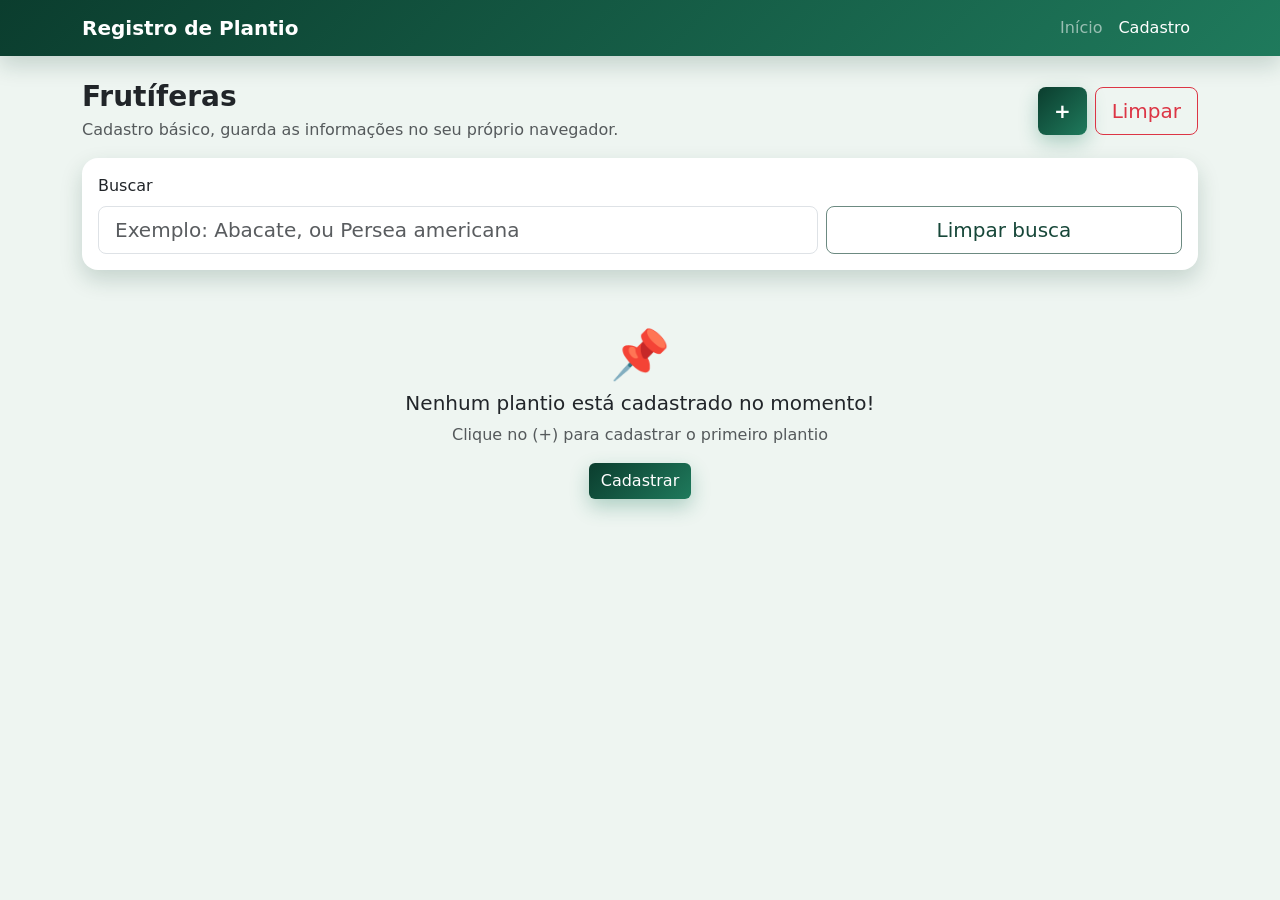
<file: combootstrap/app.html>
<!doctype html>
<html lang="pt-BR">
<head>
  <meta charset="utf-8">
  <meta name="viewport" content="width=device-width, initial-scale=1">
  <title>Registro de Plantio - Frutífera</title>

  <link href="https://cdn.jsdelivr.net/npm/bootstrap@5.3.3/dist/css/bootstrap.min.css" rel="stylesheet">
  <link rel="stylesheet" href="assets/css/style.css">
  <link rel="icon" type="image/png" href="https://static.thenounproject.com/png/79358-512.png">
</head>
<body class="bg-page">

  <nav class="navbar navbar-expand-lg navbar-dark bg-brand shadow-sm">
    <div class="container">
      <a class="navbar-brand fw-semibold" href="index.html">Registro de Plantio</a>
      <button class="navbar-toggler" type="button" data-bs-toggle="collapse" data-bs-target="#nav">
        <span class="navbar-toggler-icon"></span>
      </button>
      <div class="collapse navbar-collapse" id="nav">
        <ul class="navbar-nav ms-auto">
          <li class="nav-item"><a class="nav-link" href="index.html">Início</a></li>
          <li class="nav-item"><a class="nav-link active" href="app.html">Cadastro</a></li>
        </ul>
      </div>
    </div>
  </nav>

  <main class="container py-4">
    <div class="d-flex flex-column flex-md-row justify-content-between align-items-md-center gap-3 mb-3">
      <div>
        <h1 class="h3 fw-bold mb-1">Frutíferas</h1>
        <p class="text-muted mb-0">Cadastro básico, guarda as informações no seu próprio  navegador.</p>
      </div>

      <div class="d-flex gap-2">
        <button class="btn btn-brand btn-lg px-3" type="button" data-bs-toggle="modal" data-bs-target="#modalCadastro" title="Cadastrar">
          <span class="fw-bold">+</span>
        </button>
        <button id="btnLimparTudo" class="btn btn-outline-danger btn-lg" type="button">Limpar</button>
      </div>
    </div>

    <div class="card border-0 shadow-sm mb-4">
      <div class="card-body">
        <div class="row g-2 align-items-end">
          <div class="col-md-8">
            <label for="searchInput" class="form-label">Buscar</label>
            <input id="searchInput" class="form-control form-control-lg" placeholder="Exemplo: Abacate, ou Persea americana">
          </div>
          <div class="col-md-4">
            <button id="btnLimparBusca" class="btn btn-outline-brand btn-lg w-100" type="button">Limpar busca</button>
          </div>
        </div>
      </div>
    </div>

    <div id="cardsContainer" class="row g-3"></div>

    <div id="emptyState" class="text-center py-5 d-none">
      <div class="display-5">📌</div>
      <h2 class="h5 mt-2">Nenhum plantio está cadastrado no momento!</h2>
      <p class="text-muted">Clique no (+) para cadastrar o primeiro plantio</p>
      <button class="btn btn-brand" type="button" data-bs-toggle="modal" data-bs-target="#modalCadastro">Cadastrar</button>
    </div>
  </main>

  <!-- Modal -->
  <div class="modal fade" id="modalCadastro" tabindex="-1" aria-labelledby="modalCadastroLabel" aria-hidden="true">
    <div class="modal-dialog modal-lg modal-dialog-centered">
      <div class="modal-content">
        <div class="modal-header">
          <h5 class="modal-title fw-bold" id="modalCadastroLabel">Cadastrar frutífera</h5>
          <button type="button" class="btn-close" data-bs-dismiss="modal" aria-label="Fechar"></button>
        </div>

        <form id="formCadastro">
          <div class="modal-body">
            <div id="formAlert" class="alert alert-danger d-none" role="alert"></div>

            <div class="row g-3">
              <div class="col-md-6">
                <label class="form-label" for="nomePopular">Nome popular</label>
                <input id="nomePopular" class="form-control form-control-lg" placeholder="Exemplo: Uva" required>
              </div>

              <div class="col-md-6">
                <label class="form-label" for="nomeCientifico">Nome científico</label>
                <input id="nomeCientifico" class="form-control form-control-lg" placeholder="Ex.: Vitis vinifera" required>
              </div>

              <div class="col-md-6">
                <label class="form-label" for="producaoMedia">Produção média por safra (Kg)</label>
                <input id="producaoMedia" class="form-control form-control-lg" type="number" min="0" step="0.01" placeholder="Ex.: 120.5" required>
              </div>

              <div class="col-md-6">
                <label class="form-label" for="dataPlantio">Data do plantio (Dia/Mês/Ano)</label>
               <input id="dataPlantio" type="date" class="form-control form-control-lg" required>
              </div>
            </div>
          </div>

          <div class="modal-footer">
            <button type="button" class="btn btn-outline-secondary" data-bs-dismiss="modal">Cancelar</button>
            <button type="submit" class="btn btn-brand">Salvar</button>
          </div>
        </form>
      </div>
    </div>
  </div>

  <!-- Toast -->
  <div class="toast-container position-fixed bottom-0 end-0 p-3">
    <div id="appToast" class="toast align-items-center" role="alert" aria-live="assertive" aria-atomic="true">
      <div class="d-flex">
        <div id="toastBody" class="toast-body">Ok.</div>
        <button type="button" class="btn-close me-2 m-auto" data-bs-dismiss="toast" aria-label="Fechar"></button>
      </div>
    </div>
  </div>

  <script src="https://cdn.jsdelivr.net/npm/bootstrap@5.3.3/dist/js/bootstrap.bundle.min.js"></script>
  <script src="assets/js/app.js"></script>
</body>
</html>
</file>
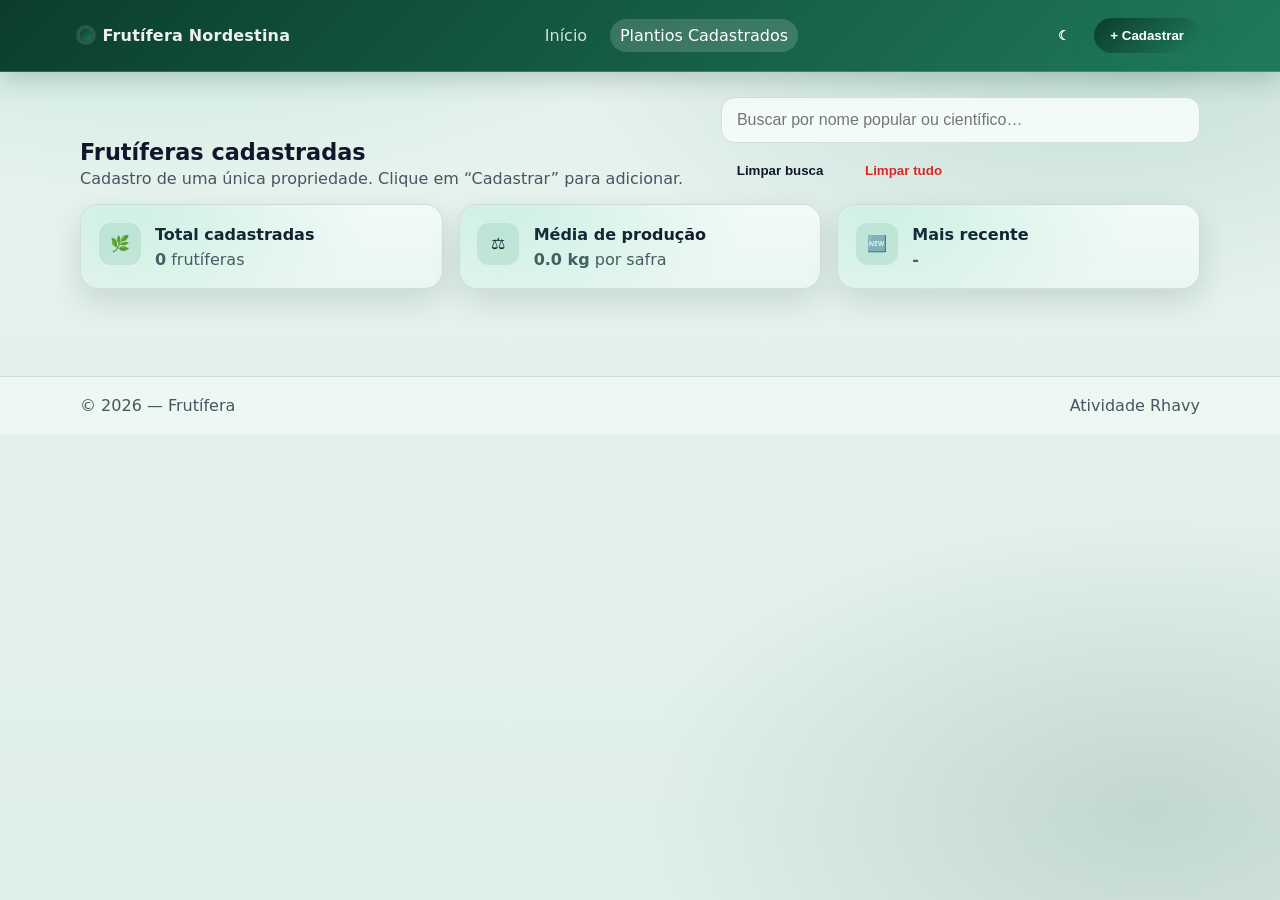
<file: sembootstrap/app.html>
<!doctype html>
<html lang="pt-BR">
<head>
  <meta charset="utf-8" />
  <meta name="viewport" content="width=device-width, initial-scale=1" />
  <title>Frutífera Nordestina — Cadastro</title>
  <link rel="icon" type="image/svg+xml" href="favicon.svg">
  <link rel="stylesheet" href="assets/css/style.css" />
</head>
<body>
  <header class="nav">
    <div class="container nav-inner">
      <a class="brand" href="index.html">
        <span class="brand-dot"></span>
        Frutífera Nordestina
      </a>

      <nav class="nav-links" aria-label="Navegação">
        <a href="index.html">Início</a>
        <a class="active" href="app.html">Plantios Cadastrados</a>
      </nav>

      <div class="actions">
        <button id="themeToggle" class="btn btn-ghost icon-btn" type="button" aria-pressed="false" title="Alternar modo escuro">☾</button>
        <button id="btnAdd" class="btn btn-primary" type="button">+ Cadastrar</button>
      </div>
    </div>
  </header>

  <main class="container">
    <section class="section">
      <div class="toolbar">
        <div>
          <h1>Frutíferas cadastradas</h1>
          <p class="sub">Cadastro de uma única propriedade. Clique em “Cadastrar” para adicionar.</p>
        </div>

        <div class="searchbar">
          <input id="searchInput" class="input" type="text" placeholder="Buscar por nome popular ou científico…">
          <button id="btnLimparBusca" class="btn btn-ghost" type="button">Limpar busca</button>
          <button id="btnLimparTudo" class="btn btn-danger" type="button">Limpar tudo</button>
        </div>
      </div>

      <div class="section" style="padding-top:1rem;">
        <div class="grid-3">
          <div class="card pad">
            <div class="kpi">
              <div class="kicon">🌿</div>
              <div>
                <h3>Total cadastradas</h3>
                <p><strong id="kpiTotal">0</strong> frutíferas</p>
              </div>
            </div>
          </div>

          <div class="card pad">
            <div class="kpi">
              <div class="kicon">⚖</div>
              <div>
                <h3>Média de produção</h3>
                <p><strong id="kpiMedia">0.0 kg</strong> por safra</p>
              </div>
            </div>
          </div>

          <div class="card pad">
            <div class="kpi">
              <div class="kicon">🆕</div>
              <div>
                <h3>Mais recente</h3>
                <p><strong id="kpiMaisRecente">-</strong></p>
              </div>
            </div>
          </div>
        </div>
      </div>

      <div id="empty" class="empty" style="display:none;">
        <div class="big">📌</div>
        <h2 style="margin:.5rem 0 0;">Nenhuma frutífera cadastrada</h2>
        <p style="margin:.4rem 0 1rem;">Clique em “Cadastrar” para adicionar a primeira.</p>
        <button class="btn btn-primary" type="button" id="btnAdd2">+ Cadastrar</button>
      </div>

      <div id="cards" class="cards" aria-live="polite"></div>
    </section>
  </main>

  <!-- modal de cadastro -->
   <!-- finalizado-->
  <div id="modalCadastro" class="modal" role="dialog" aria-modal="true" aria-labelledby="modalTitle">
    <div class="modal-panel">
      <div class="modal-head">
        <h2 id="modalTitle">Cadastrar frutífera</h2>
        <button id="modalClose" class="modal-close" type="button" aria-label="Fechar">✕</button>
      </div>

      <form id="formCadastro">
        <div class="modal-body">
          <div id="formAlert" class="alert"></div>

          <div class="form-grid">
            <div class="field">
              <label for="nomePopular">Nome popular</label>
              <input id="nomePopular" class="input" type="text" placeholder="Exemplo: Abacate" required>
            </div>

            <div class="field">
              <label for="nomeCientifico">Nome científico</label>
              <input id="nomeCientifico" class="input" type="text" placeholder="Ex.: Persea americana" required>
            </div>

            <div class="field">
              <label for="producaoMedia">Produção média por safra (kg)</label>
              <input id="producaoMedia" class="input" type="number" min="0" step="0.01" placeholder="Ex.: 10.3" required>
            </div>

            <div class="field">
              <label for="dataPlantio">Data do plantio</label>
              <input id="dataPlantio" class="input" type="date" required>
              <div class="hint">O ID é gerado automaticamente com a função <code>Date.now()</code>.</div>
            </div>
          </div>
        </div>

        <div class="modal-foot">
          <button class="btn btn-ghost" type="button" id="btnCancel">Cancelar</button>
          <button class="btn btn-primary" type="submit">Salvar</button>
        </div>
      </form>
    </div>
  </div>

  <!-- toast -->
  <!-- finalizado-->
  <div id="toast" class="toast" role="status" aria-live="polite">
    <div class="trow">
      <div id="toastMsg">Ok.</div>
      <button id="toastClose" type="button" aria-label="Fechar">×</button>
    </div>
  </div>

  <footer class="footer">
    <div class="container" style="display:flex; justify-content:space-between; gap:1rem; flex-wrap:wrap;">
      <span>© 2026 — Frutífera</span>
      <span>Atividade Rhavy</span>
    </div>
  </footer>

  <script src="assets/js/theme.js"></script>
  <script src="assets/js/app.js"></script>
  <script>
    document.addEventListener("DOMContentLoaded", () => {
      const b2 = document.getElementById("btnAdd2");
      const b1 = document.getElementById("btnAdd");
      if(b2 && b1) b2.addEventListener("click", () => b1.click());
    });
  </script>
</body>
</html>
</file>
<file: combootstrap/assets/css/style.css>
:root{
  --brand: #0b3d2e;     
  --brand-2: #1f7a5c;    
  --bg: #eef5f1;        
  --card-radius: 16px;
  --shadow: 0 .6rem 1.4rem rgba(11, 61, 46, .18);
}

.bg-page{
  background: var(--bg);
}

.bg-brand{
  background: linear-gradient(135deg, var(--brand), var(--brand-2));
}

.btn-brand{
  color: #ffffff;
  border: 0;
  background: linear-gradient(135deg, var(--brand), var(--brand-2));
  box-shadow: 0 .5rem 1.2rem rgba(31, 122, 92, .30);
}


.btn-brand:hover{
  filter: brightness(1.05);
}
.btn-brand:active{ transform: translateY(0); }


.btn-outline-brand{
  border-color: rgba(11, 61, 46, .60);
  color: rgba(11, 61, 46, .95);
}

.btn-outline-brand:hover{
  background: rgba(31, 122, 92, .10);
  border-color: rgba(31, 122, 92, .80);
}

.card, .modal-content{
  border-radius: var(--card-radius);
}

.shadow-sm{
  box-shadow: var(--shadow) !important;
}

.carousel-fit{ max-height: 340px; }
.carousel-fit img{ height: 340px; object-fit: cover; }

code{
  background: rgba(31, 122, 92, .12);
}
</file>
<file: sembootstrap/assets/css/style.css>
:root{
  --brand-1:#0b3d2e;
  --brand-2:#1f7a5c;
  --brand-3:#2fbf8f;      

  --bg:#e7f3ee;          
  --bg-2:#dff0e9;         
  --surface:#f2fbf7;    
  --surface-2:#eaf7f1;
  --text:#0f172a;
  --muted:#44565f;
  --border:rgba(15, 23, 42, .12);

  --shadow: 0 12px 30px rgba(11, 61, 46, .14);
  --radius: 18px;

  --ring: 0 0 0 4px rgba(47, 191, 143, .18);

  --container: 1120px;
}


[data-theme="dark"]{
  --bg:#06100c;
  --bg-2:#071a12;
  --surface:#0b2018;
  --surface-2:#0f2a20;
  --text:#e7f3ee;
  --muted:#a8c1b6;
  --border:rgba(231, 243, 238, .14);

  --shadow: 0 16px 44px rgba(0,0,0,.42);
  --ring: 0 0 0 4px rgba(47, 191, 143, .22);
}

*{ box-sizing:border-box; }
html,body{ height:100%; }
body{
  margin:0;
  font-family: ui-sans-serif, system-ui, -apple-system, Segoe UI, Roboto, Helvetica, Arial, "Apple Color Emoji","Segoe UI Emoji";
  background:
    radial-gradient(1100px 520px at 12% -10%, rgba(47,191,143,.22), transparent 55%),
    radial-gradient(900px 520px at 85% 0%, rgba(31,122,92,.20), transparent 60%),
    radial-gradient(900px 520px at 90% 90%, rgba(11,61,46,.14), transparent 58%),
    linear-gradient(180deg, var(--bg), var(--bg-2));
  color: var(--text);
}

a{ color: inherit; text-decoration: none; }
small{ color: var(--muted); }
code{
  background: rgba(31, 122, 92, .12);
  padding: .12rem .35rem;
  border-radius: .5rem;
  font-family: ui-monospace, SFMono-Regular, Menlo, Monaco, Consolas, "Liberation Mono","Courier New", monospace;
}

.container{
  width: min(var(--container), calc(100% - 2rem));
  margin: 0 auto;
}


.nav{
  position: sticky;
  top: 0;
  z-index: 50;
  border-bottom: 1px solid rgba(255,255,255,.18);
  background: linear-gradient(135deg, var(--brand-1), var(--brand-2));
  color: #fff;
  box-shadow: 0 10px 22px rgba(11, 61, 46, .18);
}
[data-theme="dark"] .nav{
  border-bottom: 1px solid rgba(255,255,255,.14);
  background: linear-gradient(135deg, #062016, #0b3d2e);
}

.nav-inner{
  display:flex;
  align-items:center;
  justify-content:space-between;
  padding: .9rem 0;
  gap: 1rem;
}

.brand{
  display:flex;
  align-items:center;
  gap:.65rem;
  font-weight: 750;
  letter-spacing: .2px;
}
.brand-dot{
  width: 12px;
  height: 12px;
  border-radius: 999px;
  background: linear-gradient(135deg, var(--brand-1), var(--brand-2));
  box-shadow: 0 0 0 4px rgba(31,122,92,.12);
}

.nav-links{
  display:flex;
  align-items:center;
  gap: .75rem;
}

.nav-links a{
  padding: .45rem .65rem;
  border-radius: 999px;
  color: var(--muted);
}
.nav-links a.active{
  color: var(--text);
  background: rgba(31,122,92,.10);
}
.nav-links a:hover{
  color: var(--text);
  background: rgba(31,122,92,.08);
}

.actions{
  display:flex;
  align-items:center;
  gap:.6rem;
}


.btn{
  border: 1px solid transparent;
  border-radius: 999px;
  padding: .65rem 1rem;
  font-weight: 650;
  cursor: pointer;
  transition: transform .05s ease, filter .15s ease, background .15s ease, border-color .15s ease;
  user-select: none;
}
.btn:active{ transform: translateY(1px); }

.btn-primary{
  color: #fff;
  background: linear-gradient(135deg, var(--brand-1), var(--brand-2));
  box-shadow: 0 10px 24px rgba(31,122,92,.22);
}
.btn-primary:hover{ filter: brightness(1.04); }

.btn-ghost{
  background: transparent;
  border-color: var(--border);
  color: var(--text);
}
.btn-ghost:hover{ background: rgba(31,122,92,.10); }

.btn-danger{
  background: transparent;
  border-color: rgba(220,38,38,.35);
  color: rgb(220,38,38);
}
.btn-danger:hover{ background: rgba(220,38,38,.10); }

.icon-btn{
  width: 42px;
  height: 42px;
  display:inline-flex;
  align-items:center;
  justify-content:center;
  padding:0;
}


.hero{ padding: 2.2rem 0 1.4rem; }
.hero-grid{
  display:grid;
  grid-template-columns: 1.2fr 1fr;
  gap: 1.4rem;
  align-items:center;
}
@media (max-width: 900px){
  .hero-grid{ grid-template-columns: 1fr; }
}

.h1{
  font-size: clamp(1.7rem, 3vw, 2.6rem);
  margin: 0 0 .6rem;
  letter-spacing: -0.3px;
}
.lead{
  margin: 0 0 1.2rem;
  color: var(--muted);
  line-height: 1.5;
  font-size: 1.05rem;
}
.pills{
  display:flex;
  flex-wrap: wrap;
  gap:.5rem;
  margin-top: .8rem;
}
.pill{
  border: 1px solid var(--border);
  background: rgba(255,255,255,.55);
  padding: .35rem .6rem;
  border-radius: 999px;
  color: var(--muted);
  font-size: .85rem;
}
[data-theme="dark"] .pill{ background: rgba(0,0,0,.18); }


.card::before{
  content:"";
  position:absolute;
  inset:-1px;
  background: radial-gradient(420px 220px at 12% 0%, rgba(47,191,143,.18), transparent 60%);
  pointer-events:none;
}
[data-theme="dark"] .card::before{
  background: radial-gradient(420px 220px at 12% 0%, rgba(47,191,143,.12), transparent 60%);
}

.card{
  border: 1px solid var(--border);
  background: linear-gradient(180deg, var(--surface), var(--surface-2));
  position: relative;
  overflow: hidden;
  border-radius: var(--radius);
  box-shadow: var(--shadow);
}
.card.pad{ padding: 1.1rem; }
.card.clean{ box-shadow: 0 10px 22px rgba(0,0,0,.12); backdrop-filter: blur(6px); }

.section{ padding: 1.6rem 0; }
.section-title{
  display:flex;
  align-items:baseline;
  justify-content:space-between;
  gap:1rem;
  margin-bottom: .9rem;
}
.section-title h2{ margin:0; font-size: 1.25rem; }
.section-title p{ margin:0; color: var(--muted); }

.grid-3{
  display:grid;
  grid-template-columns: repeat(3, 1fr);
  gap: 1rem;
}
@media (max-width: 900px){
  .grid-3{ grid-template-columns: 1fr; }
}

.kpi{
  display:flex;
  gap: .9rem;
  align-items:flex-start;
}
.kpi .kicon{
  width: 42px;
  height: 42px;
  border-radius: 12px;
  background: rgba(31,122,92,.12);
  display:flex;
  align-items:center;
  justify-content:center;
  flex: 0 0 auto;
}
.kpi h3{ margin:.1rem 0 .25rem; font-size: 1rem; }
.kpi p{ margin:0; color: var(--muted); line-height: 1.45; }


.carousel{
  position: relative;
  overflow: hidden;
  border-radius: var(--radius);
  border: 1px solid var(--border);
}
.carousel-track{
  display:flex;
  transition: transform .5s ease;
}
.slide{ min-width: 100%; position: relative; }
.slide img{ width:100%; height: clamp(240px, 34vw, 360px); object-fit: cover; display:block; }
.slide .cap{
  position:absolute;
  left: 14px; bottom: 14px; right: 14px;
  padding: .9rem 1rem;
  border-radius: 14px;
  background: rgba(0,0,0,.38);
  color: #fff;
}
.slide .cap h3{ margin:0 0 .2rem; font-size: 1.02rem; }
.slide .cap p{ margin:0; opacity:.92; }

.carousel-controls{
  position:absolute;
  inset: 0;
  display:flex;
  align-items:center;
  justify-content:space-between;
  padding: 0 .6rem;
  pointer-events:none;
}
.carousel-controls button{
  pointer-events:auto;
  border: 1px solid rgba(255,255,255,.35);
  background: rgba(0,0,0,.25);
  color: #fff;
  width: 42px;
  height: 42px;
  border-radius: 999px;
  cursor:pointer;
}
.carousel-dots{
  position:absolute;
  left: 0; right: 0; bottom: 10px;
  display:flex;
  justify-content:center;
  gap: 8px;
}
.carousel-dots button{
  width: 9px; height: 9px;
  border-radius: 999px;
  border: 0;
  background: rgba(255,255,255,.55);
  cursor:pointer;
}
.carousel-dots button.active{ background: #fff; }


.toolbar{
  display:flex;
  flex-wrap: wrap;
  align-items: flex-end;
  justify-content: space-between;
  gap: 1rem;
}
.toolbar h1{ margin: 0 0 .25rem; font-size: 1.4rem; }
.toolbar .sub{ margin: 0; color: var(--muted); }

.searchbar{
  display:flex;
  gap:.6rem;
  align-items:center;
  flex-wrap: wrap;
}
.input{
  width: min(520px, 100%);
  border: 1px solid var(--border);
  background: var(--surface);
  color: var(--text);
  border-radius: 14px;
  padding: .8rem .95rem;
  font-size: 1rem;
}
.input:focus{
  outline: none;
  box-shadow: var(--ring);
  border-color: rgba(31,122,92,.55);
}

.cards{
  display:grid;
  grid-template-columns: repeat(3, 1fr);
  gap: 1rem;
  margin-top: 1rem;
  align-items: stretch;
}
@media (max-width: 1000px){ .cards{ grid-template-columns: repeat(2, 1fr); } }
@media (max-width: 650px){ .cards{ grid-template-columns: 1fr; } }

.plant-card .head{ display:flex; justify-content:space-between; gap:.75rem; }
.plant-card h3{ margin: 0; font-size: 1.05rem; }
.plant-card .sci{ margin: .25rem 0 0; color: var(--muted); font-size: .9rem; }
.badge{
  border: 1px solid var(--border);
  padding: .25rem .55rem;
  border-radius: 999px;
  color: var(--muted);
  font-size: .78rem;
  background: rgba(31,122,92,.08);
}
.rows{
  margin-top: .9rem;
  border-top: 1px dashed var(--border);
  padding-top: .8rem;
  display:grid;
  gap: .55rem;
}
.row{
  display:flex;
  align-items:center;
  justify-content:space-between;
  gap: 1rem;
  color: var(--muted);
  font-size: .95rem;
}
.row strong{ color: var(--text); font-weight: 700; }

.card-footer{ margin-top: .95rem; display:flex; gap:.6rem; }


.empty{
  text-align:center;
  padding: 2.2rem 0;
  color: var(--muted);
}
.empty .big{ font-size: 2.2rem; }


.modal{
  position: fixed;
  inset: 0;
  display:none;
  align-items:center;
  justify-content:center;
  padding: 1.2rem;
  background: rgba(0,0,0,.45);
  z-index: 100;
}
.modal.open{ display:flex; }
.modal-panel{
  width: min(820px, 100%);
  border-radius: 18px;
  border: 1px solid var(--border);
  background: var(--surface);
  box-shadow: var(--shadow);
  overflow: hidden;
}
.modal-head{
  display:flex;
  align-items:center;
  justify-content:space-between;
  padding: 1rem 1.1rem;
  border-bottom: 1px solid var(--border);
}
.modal-head h2{ margin:0; font-size: 1.1rem; }
.modal-body{ padding: 1.1rem; }
.modal-foot{
  padding: 1rem 1.1rem;
  border-top: 1px solid var(--border);
  display:flex;
  justify-content:flex-end;
  gap: .6rem;
}
.form-grid{
  display:grid;
  grid-template-columns: repeat(2, 1fr);
  gap: 1rem;
}
@media (max-width: 700px){ .form-grid{ grid-template-columns: 1fr; } }

.field label{ display:block; font-weight: 650; margin-bottom: .35rem; }
.field .hint{ margin-top: .35rem; color: var(--muted); font-size: .88rem; }

.alert{
  display:none;
  border: 1px solid rgba(220,38,38,.35);
  background: rgba(220,38,38,.10);
  color: rgb(220,38,38);
  padding: .8rem .9rem;
  border-radius: 14px;
  margin-bottom: .9rem;
}
.alert.show{ display:block; }

.modal-close{
  border: 1px solid var(--border);
  background: transparent;
  color: var(--text);
  border-radius: 12px;
  width: 40px; height: 40px;
  cursor:pointer;
}
.modal-close:hover{ background: rgba(31,122,92,.08); }


.toast{
  position: fixed;
  right: 16px;
  bottom: 16px;
  min-width: 220px;
  max-width: 360px;
  border: 1px solid var(--border);
  background: var(--surface);
  color: var(--text);
  border-radius: 14px;
  padding: .75rem .9rem;
  box-shadow: var(--shadow);
  display:none;
  z-index: 120;
}
.toast.show{ display:block; }
.toast .trow{
  display:flex;
  justify-content:space-between;
  gap: .8rem;
  align-items:flex-start;
}
.toast button{
  border: 0;
  background: transparent;
  cursor:pointer;
  color: var(--muted);
  font-size: 1.1rem;
  line-height: 1;
}
.toast button:hover{ color: var(--text); }


.footer{
  border-top: 1px solid var(--border);
  padding: 1.2rem 0;
  margin-top: 1.2rem;
  color: var(--muted);
  background: rgba(242,251,247,.68);
}
[data-theme="dark"] .footer{ background: rgba(0,0,0,.18); }



@media (max-width: 720px){
  .nav-inner{
    flex-wrap: wrap;
    gap: .75rem;
  }
  .nav-links{
    width: 100%;
    justify-content: flex-start;
    overflow-x: auto;
    padding-bottom: .2rem;
  }
  .actions{
    width: 100%;
    justify-content: flex-start;
    flex-wrap: wrap;
  }
  .actions .btn{
    width: auto;
  }
  .hero{ padding-top: 1.4rem; }
  .lead{ font-size: 1rem; }
}

@media (max-width: 520px){
  .actions .btn-primary,
  .actions .btn-ghost{
    width: 100%;
    justify-content: center;
    text-align: center;
  }
  .icon-btn{ width: 44px; }
  .slide img{ height: 260px; }
  .slide .cap{ left: 10px; right: 10px; bottom: 10px; }
}

@media (prefers-reduced-motion: reduce){
  .carousel-track{ transition: none; }
  .btn{ transition: none; }
}


@media (max-width: 650px){
  .searchbar{
    width: 100%;
  }
  .searchbar .input{
    width: 100%;
  }
  .searchbar .btn{
    width: 100%;
    justify-content: center;
  }
}


.nav a{ color: rgba(255,255,255,.92); }
.nav a:hover{ color: #fff; }
.brand{ color:#fff; }
.brand-dot{ box-shadow: 0 0 0 4px rgba(255,255,255,.12); }
.nav-links a{ color: rgba(255,255,255,.82); }
.nav-links a.active{
  color: #fff;
  background: rgba(255,255,255,.16);
}
.nav-links a:hover{
  color:#fff;
  background: rgba(255,255,255,.12);
}


.nav .btn-ghost{
  border-color: rgba(255,255,255,.26);
  color: #fff;
}
.nav .btn-ghost:hover{ background: rgba(255,255,255,.12); }



.hero-video{
  position: relative;
  overflow: hidden;
}
.hero-video-bg{
  position:absolute;
  inset:0;
  z-index:0;
  pointer-events:none;
}
.hero-video-el{
  width:100%;
  height:100%;
  object-fit: cover;
  filter: saturate(1.05) contrast(1.02);
  transform: scale(1.03);
}
.hero-video-overlay{
  position:absolute;
  inset:0;
  background:
    radial-gradient(900px 420px at 20% 10%, rgba(47,191,143,.22), transparent 62%),
    linear-gradient(180deg,
      rgba(7, 31, 22, .40),
      rgba(7, 31, 22, .16) 55%,
      rgba(231, 243, 238, .92)
    );
}
[data-theme="dark"] .hero-video-overlay{
  position:absolute;
  inset:0;
  background:
    radial-gradient(900px 420px at 20% 10%, rgba(47,191,143,.22), transparent 62%),
    linear-gradient(180deg,
      rgba(7, 31, 22, .40),
      rgba(7, 31, 22, .16) 55%,
      rgba(231, 243, 238, .92)
    );
}


.hero-video .container{ position: relative; z-index: 1; }


.hero-video .h1{
  color: #0b1a14;
  text-shadow: 0 10px 22px rgba(255,255,255,.45);
}
.hero-video .lead{
  color: rgba(11, 26, 20, .82);
  text-shadow: 0 8px 18px rgba(255,255,255,.35);
}


.hero-video .pill{
  background: rgba(242,251,247,.78);
  border-color: rgba(11, 61, 46, .18);
  color: rgba(11, 26, 20, .78);
}
.hero-video code{
  background: rgba(31, 122, 92, .14);
  color: rgba(11, 26, 20, .92);
}







.hero-video .container{
  position: relative;
  z-index: 1;
}



@keyframes riseIn{
  from{ opacity: 0; transform: translateY(10px); }
  to{ opacity: 1; transform: translateY(0); }
}

.hero .h1, .hero .lead, .hero .actions, .hero .pills{
  animation: riseIn .55s ease both;
}
.hero .lead{ animation-delay: .06s; }
.hero .actions{ animation-delay: .12s; }
.hero .pills{ animation-delay: .18s; }

.card{
  transition: transform .18s ease, box-shadow .18s ease, border-color .18s ease;
}
.card:hover{
  transform: translateY(-4px);
  border-color: rgba(47,191,143,.28);
  box-shadow: 0 18px 44px rgba(11, 61, 46, .16);
}

.btn{
  transition: transform .08s ease, filter .15s ease, background .15s ease, border-color .15s ease, box-shadow .15s ease;
}
.btn:active{ transform: translateY(1px) scale(.99); }

@media (prefers-reduced-motion: reduce){
  .hero .h1, .hero .lead, .hero .actions, .hero .pills{ animation: none; }
  .card, .btn{ transition: none; }
  .card:hover{ transform: none; }
}

@media (max-width: 520px){
  .pills{ gap: .4rem; }
  .pill{ font-size: .82rem; padding: .38rem .62rem; }
}



.btn,
.btn-primary,
.btn-ghost {
  position: relative;
  z-index: 2;
  border-radius: 999px;
  overflow: hidden;         
  border: none;            
  outline: none;
}


.btn-primary {
  background: linear-gradient(135deg, var(--brand-1), var(--brand-2));
  box-shadow: 0 10px 24px rgba(31,122,92,.25);
}

.btn-primary::before,
.btn-ghost::before {
  display: none !important; 
}
</file>
